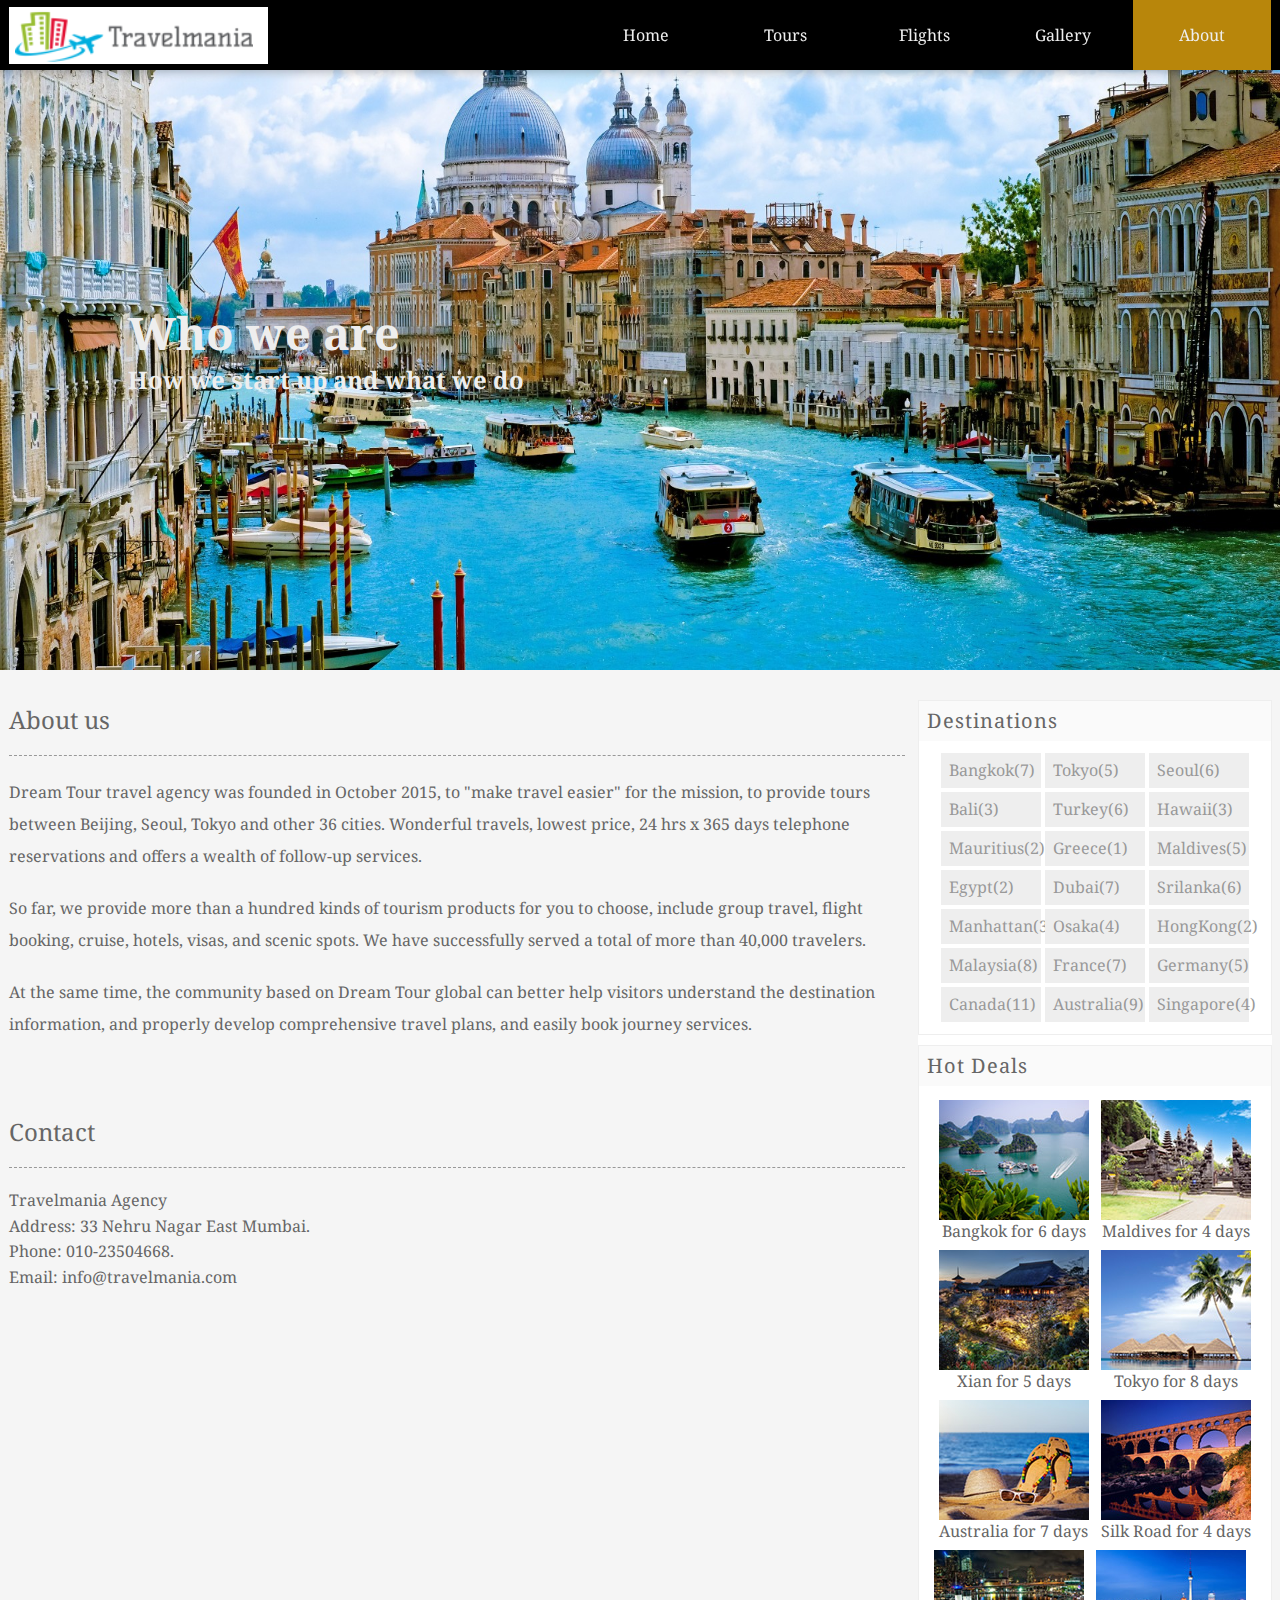
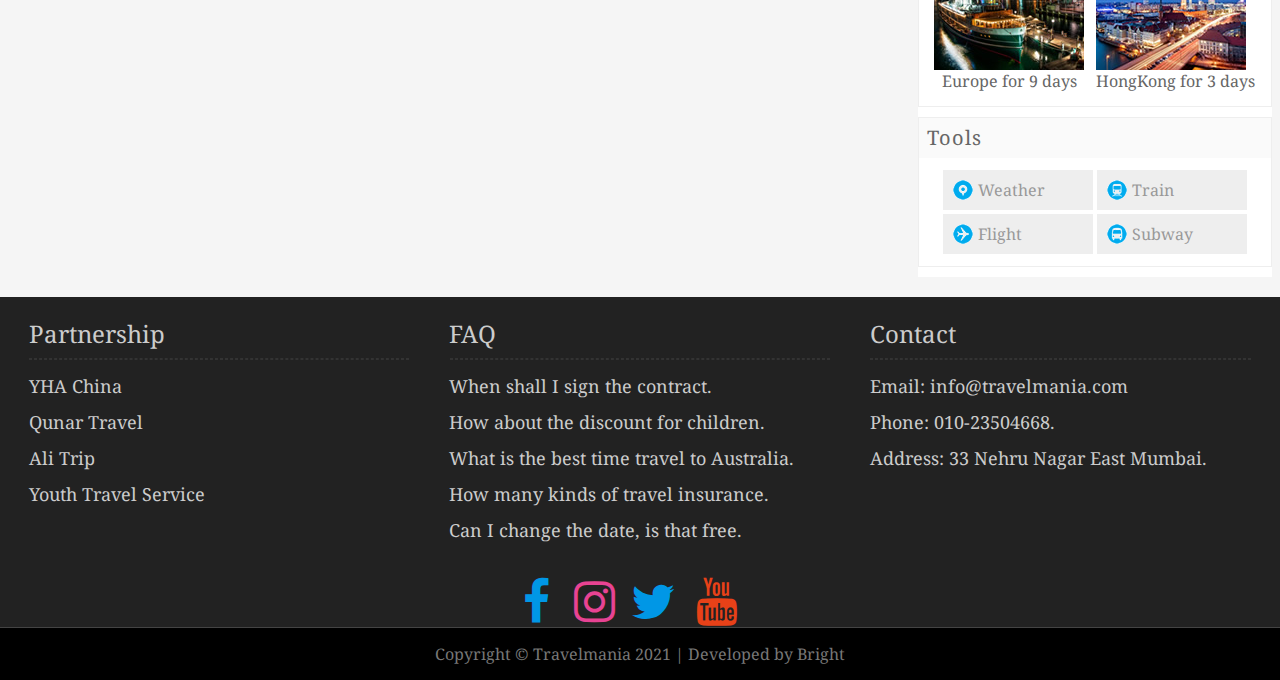
<file: about.html>
<!DOCTYPE html>
<html lang="en">
<head>
	<meta charset="UTF-8">
	<meta name="viewport" content="width=device-width, initial-scale=1.0, user-scalable=no">
	<title>Travelmania</title>
	<link rel="stylesheet" href="css/style.css">
	<link rel="stylesheet" href="https://cdnjs.cloudflare.com/ajax/libs/font-awesome/4.7.0/css/font-awesome.min.css".integrity="
	sha256-eZrrJcwDc/3uDhsdt61sL2oOBY362qM3lon1gyExkL0=".crossorigin="anonymous"./>
	<style>
		.centerdiv{
		height:50px;
		display: flex;
		justify-content: center;
		align-items: center;
	}



	</style>
</head>
<body>
<!-- header bar start -->
<header id="header">
	<div class="center">
		<h1 class="logo">dream tour travel agency</h1>
		<nav class="link">
			<h2 class="hidden">navigation</h2>
			<ul>
				<li><a href="index.html">Home</a></li>
				<li><a href="tour.html">Tours</a></li>
				<li><a href="flight.html">Flights</a></li>
				<li><a href="gallery.html">Gallery</a></li>
				<li class="active"><a href="about.html">About</a></li>
			</ul>
		</nav>
	</div>
</header>
<!-- header bar end -->	

<!-- headline start -->
<div id="headline">
		<img src="img/wt9.jpg" alt="headline" width="1920px" height="600px">
		<hgroup>
			<h2>Who we are</h2>
			<h3>How we start up and what we do</h3>
		</hgroup>
</div>
<!-- headline end -->

<!-- mainbody start -->
<div id="container">
	<aside class="sidebar">
		<div class="side dest">
			<h2>Destinations</h2>
			<div class="tag">
				<ul>
					<li><a href="###">Bangkok(7)</a></li>
					<li><a href="###">Tokyo(5)</a></li>
					<li><a href="###">Seoul(6)</a></li>
					<li><a href="###">Bali(3)</a></li>
					<li><a href="###">Turkey(6)</a></li>
					<li><a href="###">Hawaii(3)</a></li>
					<li><a href="###">Mauritius(2)</a></li>
					<li><a href="###">Greece(1)</a></li>
					<li><a href="###">Maldives(5)</a></li>
					<li><a href="###">Egypt(2)</a></li>
					<li><a href="###">Dubai(7)</a></li>
					<li><a href="###">Srilanka(6)</a></li>
					<li><a href="###">Manhattan(3)</a></li>
					<li><a href="###">Osaka(4)</a></li>
					<li><a href="###">HongKong(2)</a></li>
					<li><a href="###">Malaysia(8)</a></li>
					<li><a href="###">France(7)</a></li>
					<li><a href="###">Germany(5)</a></li>
					<li><a href="###">Canada(11)</a></li>
					<li><a href="###">Australia(9)</a></li>
					<li><a href="###">Singapore(4)</a></li>
				</ul>
			</div>
		</div>
		<div class="side hot">
			<h2>Hot Deals</h2>
			<div class="figure">
				<figure>
					<img src="img/hot1.jpg" alt="Bangkok for 6 days">
					<figcaption>Bangkok for 6 days</figcaption>
				</figure>
				<figure>
					<img src="img/hot2.jpg" alt="Maldives for 4 days">
					<figcaption>Maldives for 4 days</figcaption>
				</figure>
				<figure>
					<img src="img/hot3.jpg" alt="Xian for 5 days">
					<figcaption>Xian for 5 days</figcaption>
				</figure>
				<figure>
					<img src="img/hot4.jpg" alt="Tokyo for 8 days">
					<figcaption>Tokyo for 8 days</figcaption>
				</figure>
				<figure>
					<img src="img/hot5.jpg" alt="Australia for 7 days">
					<figcaption>Australia for 7 days</figcaption>
				</figure>
				<figure>
					<img src="img/hot6.jpg" alt="Silk Road for 4 days">
					<figcaption>Silk Road for 4 days</figcaption>
				</figure>
				<figure>
					<img src="img/hot7.jpg" alt="Europe for 9 days">
					<figcaption>Europe for 9 days</figcaption>
				</figure>
				<figure>
					<img src="img/hot8.jpg" alt="HongKong for 3 days">
					<figcaption>HongKong for 3 days</figcaption>
				</figure>
			</div>
		</div>
		<div class="side box">
			<h2>Tools</h2>
			<div class="tool">
				<ul>
					<li><a href="###" class="tool1">Weather</a></li>
					<li><a href="###" class="tool2">Train</a></li>
					<li><a href="###" class="tool3">Flight</a></li>
					<li><a href="###" class="tool4">Subway</a></li>
				</ul>
			</div>
		</div>
	</aside>
	<div class="list about">
		<section>
			<h2>About us</h2>
			<p>Dream Tour travel agency was founded in October 2015, to "make travel easier" for the mission, 
			to provide tours between Beijing, Seoul, Tokyo and other 36 cities.
			Wonderful travels, lowest price, 24 hrs x 365 days telephone reservations 
			and offers a wealth of follow-up services.
			</p>
			<p>So far, we provide more than a hundred kinds of tourism products for you to choose, 
			include group travel, flight booking, cruise, hotels, visas, and scenic spots. 
			We have successfully served a total of more than 40,000 travelers.
			</p>
			<p>At the same time, the community based on Dream Tour global can better help visitors understand 
			the destination information, and properly develop comprehensive travel plans, and easily book journey services.	
			</p>
			<p>&nbsp;</p>
		</section>
		<section>
			<h2>Contact</h2>
			<address>
				<ul>
					<li>Travelmania Agency</li>
					<li>Address: 33 Nehru Nagar East Mumbai.</li>
					<li>Phone: 010-23504668.</li>
					<li>Email: info@travelmania.com</li>
				</ul>
			</address>
		</section>
	</div>
</div>
<!-- mainbody end -->

<!-- footer start -->
<footer id="footer">
	<div class="top sm-hidden">
		<div class="column left">
			<h2>Partnership</h2>
			<hr>
			<ul>
				<li><a href="###">YHA China</a></li>
				<li><a href="###">Qunar Travel</a></li>
				<li><a href="###">Ali Trip</a></li>
				<li><a href="###">Youth Travel Service</a></li>
			</ul>
		</div>
		<div class="column mid">
			<h2>FAQ</h2>
			<hr>
			<ul>
				<li><a href="###">When shall I sign the contract.</a></li>
				<li><a href="###">How about the discount for children.</a></li>
				<li><a href="###">What is the best time travel to Australia.</a></li>
				<li><a href="###">How many kinds of travel insurance.</a></li>
				<li><a href="###">Can I change the date, is that free.</a></li>
			</ul>			
		</div>
		<div class="column right">
			<h2>Contact</h2>
			<hr>
			<ul>
				<li><a href="###">Email: info@travelmania.com</a></li>
				<li><a href="###">Phone: 010-23504668.</a></li>
				<li><a href="###">Address: 33 Nehru Nagar East Mumbai.</a></li>
			</ul>			
		</div>
	</div>
	<div class="centerdiv">
			
		<a href="#"target="_blank">
			<i class="fa fa-3x  fa-facebook"style="color: #0097e6"></i>
			&nbsp;&nbsp;&nbsp;&nbsp;&nbsp;</a>
		<a href="#"target="_blank"></a>
			<i class="fa fa-3x  fa-instagram" style="color:#e84393"></i>
			&nbsp;&nbsp;&nbsp;&nbsp;</a>
			<a href="#"target="_blank">
				<i class="fa fa-3x  fa-twitter"style="color: #0097e6"></i>
				&nbsp;&nbsp;&nbsp;&nbsp;</a>
				<a href="#"target="_blank">
					<i class="fa fa-3x  fa-youtube"style="color:#e84118"></i>
					&nbsp;&nbsp;&nbsp;&nbsp;</a>
	</div>
	<div class="clearfix"></div>
	<div class="bottom">Copyright &copy; Travelmania 2021 | Developed by Bright</div>
</footer>
<!-- footer end -->
</body>
</html>
</file>
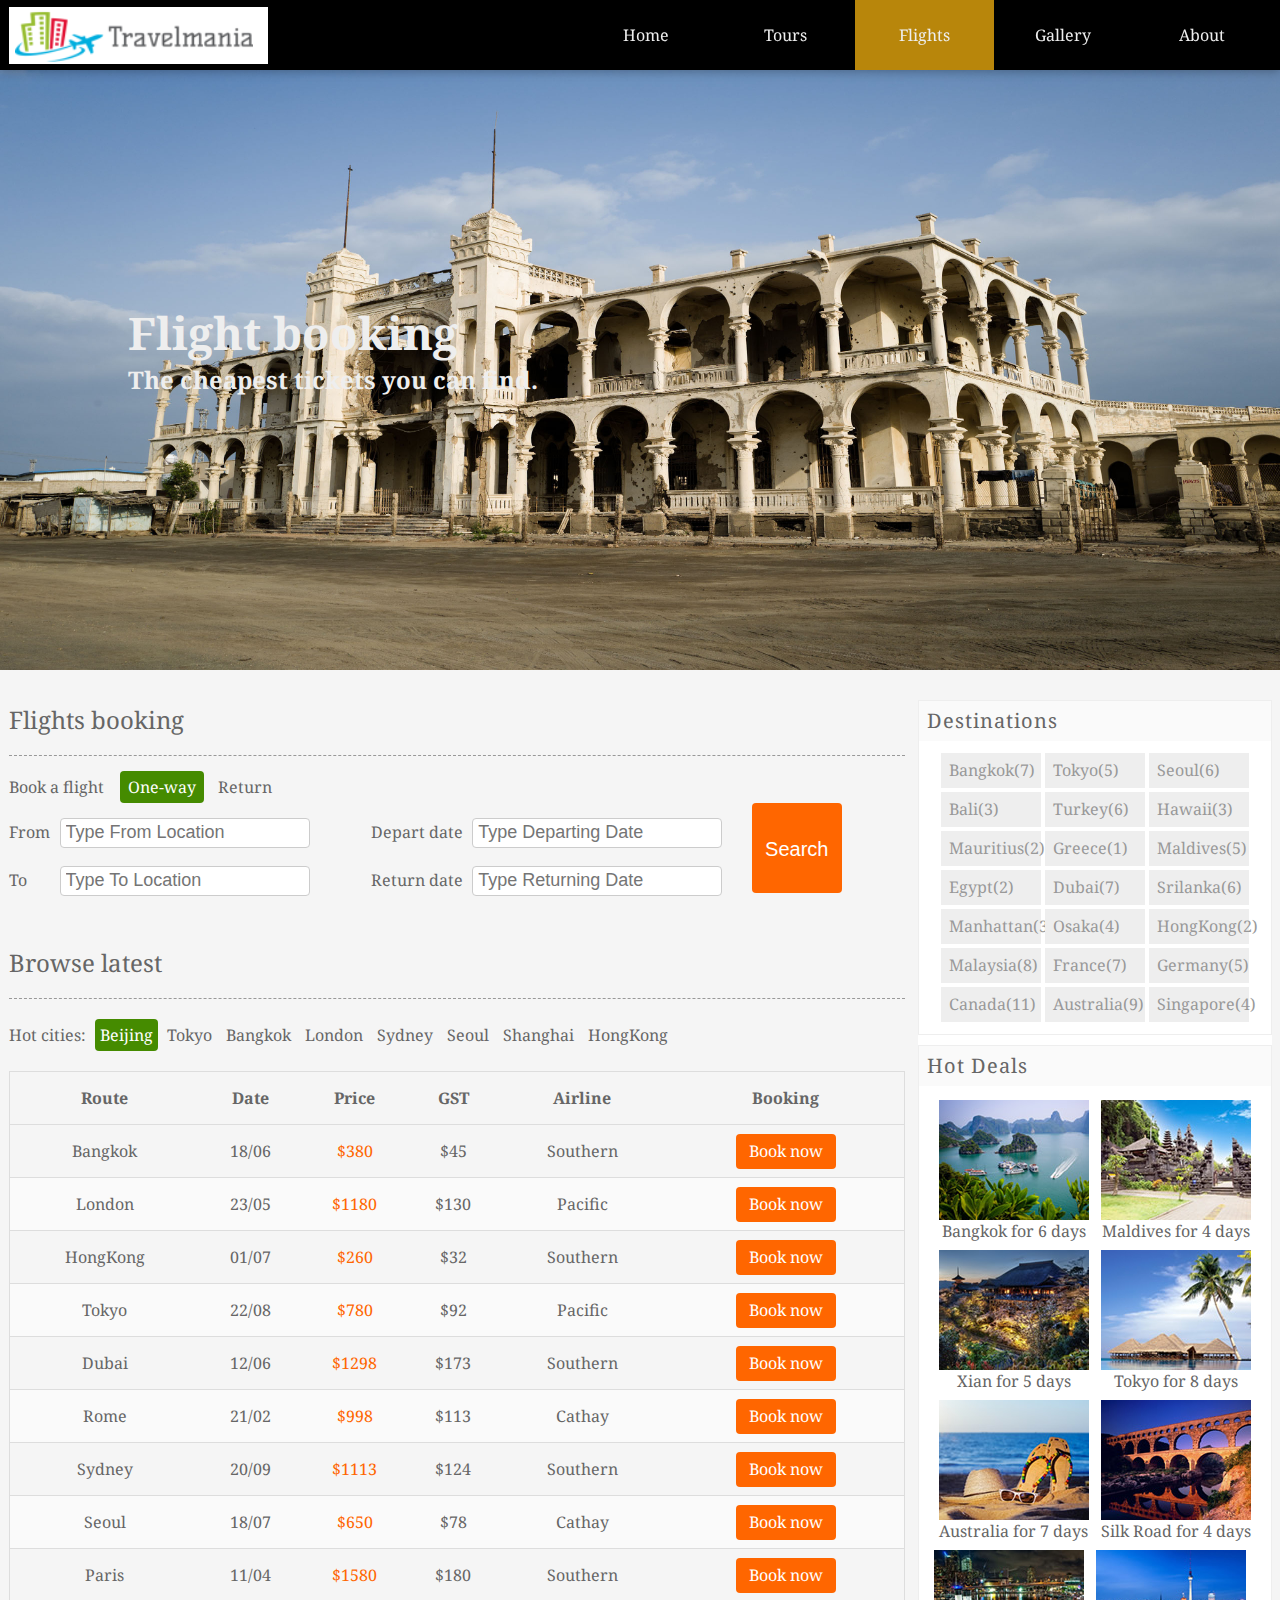
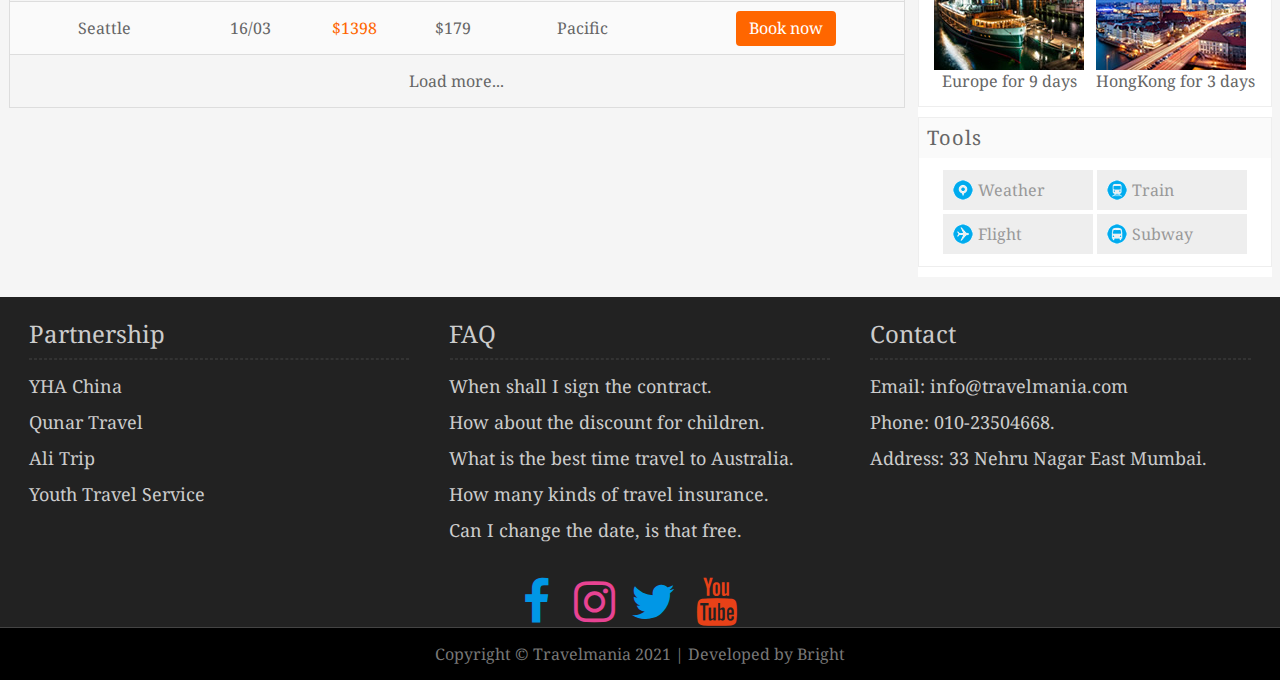
<file: flight.html>
<!DOCTYPE html>
<html lang="en">
<head>
	<meta charset="UTF-8">
	<meta name="viewport" content="width=device-width, initial-scale=1.0, user-scalable=no">
	<title>Travelmania</title>
	<link rel="stylesheet" href="css/style.css">
	<link rel="stylesheet" href="https://cdnjs.cloudflare.com/ajax/libs/font-awesome/4.7.0/css/font-awesome.min.css".integrity="
	sha256-eZrrJcwDc/3uDhsdt61sL2oOBY362qM3lon1gyExkL0=".crossorigin="anonymous"./>
	<style>
		.centerdiv{
		height:50px;
		display: flex;
		justify-content: center;
		align-items: center;
	}



	</style>
</head>
<body>
<!-- header bar start -->
<header id="header">
	<div class="center">
		<h1 class="logo">dream tour travel agency</h1>
		<nav class="link">
			<h2 class="hidden">navigation</h2>
			<ul>
				<li><a href="index.html">Home</a></li>
				<li><a href="tour.html">Tours</a></li>
				<li class="active"><a href="flight.html">Flights</a></li>
				<li><a href="gallery.html">Gallery</a></li>
				<li><a href="about.html">About</a></li>
			</ul>
		</nav>
	</div>
</header>
<!-- header bar end -->	

<!-- headline start -->
<div id="headline">
		<img src="img/wt5.jpg" alt="headline" width="1920px" height="600px">
		<hgroup>
			<h2>Flight booking</h2>
			<h3>The cheapest tickets you can find.</h3>
		</hgroup>
</div>
<!-- headline end -->

<!-- mainbody start -->
<div id="container">
	<aside class="sidebar">
		<div class="side dest">
			<h2>Destinations</h2>
			<div class="tag">
				<ul>
					<li><a href="###">Bangkok(7)</a></li>
					<li><a href="###">Tokyo(5)</a></li>
					<li><a href="###">Seoul(6)</a></li>
					<li><a href="###">Bali(3)</a></li>
					<li><a href="###">Turkey(6)</a></li>
					<li><a href="###">Hawaii(3)</a></li>
					<li><a href="###">Mauritius(2)</a></li>
					<li><a href="###">Greece(1)</a></li>
					<li><a href="###">Maldives(5)</a></li>
					<li><a href="###">Egypt(2)</a></li>
					<li><a href="###">Dubai(7)</a></li>
					<li><a href="###">Srilanka(6)</a></li>
					<li><a href="###">Manhattan(3)</a></li>
					<li><a href="###">Osaka(4)</a></li>
					<li><a href="###">HongKong(2)</a></li>
					<li><a href="###">Malaysia(8)</a></li>
					<li><a href="###">France(7)</a></li>
					<li><a href="###">Germany(5)</a></li>
					<li><a href="###">Canada(11)</a></li>
					<li><a href="###">Australia(9)</a></li>
					<li><a href="###">Singapore(4)</a></li>
				</ul>
			</div>
		</div>
		<div class="side hot">
			<h2>Hot Deals</h2>
			<div class="figure">
				<figure>
					<img src="img/hot1.jpg" alt="Bangkok for 6 days">
					<figcaption>Bangkok for 6 days</figcaption>
				</figure>
				<figure>
					<img src="img/hot2.jpg" alt="Maldives for 4 days">
					<figcaption>Maldives for 4 days</figcaption>
				</figure>
				<figure>
					<img src="img/hot3.jpg" alt="Xian for 5 days">
					<figcaption>Xian for 5 days</figcaption>
				</figure>
				<figure>
					<img src="img/hot4.jpg" alt="Tokyo for 8 days">
					<figcaption>Tokyo for 8 days</figcaption>
				</figure>
				<figure>
					<img src="img/hot5.jpg" alt="Australia for 7 days">
					<figcaption>Australia for 7 days</figcaption>
				</figure>
				<figure>
					<img src="img/hot6.jpg" alt="Silk Road for 4 days">
					<figcaption>Silk Road for 4 days</figcaption>
				</figure>
				<figure>
					<img src="img/hot7.jpg" alt="Europe for 9 days">
					<figcaption>Europe for 9 days</figcaption>
				</figure>
				<figure>
					<img src="img/hot8.jpg" alt="HongKong for 3 days">
					<figcaption>HongKong for 3 days</figcaption>
				</figure>
			</div>
		</div>
		<div class="side box">
			<h2>Tools</h2>
			<div class="tool">
				<ul>
					<li><a href="###" class="tool1">Weather</a></li>
					<li><a href="###" class="tool2">Train</a></li>
					<li><a href="###" class="tool3">Flight</a></li>
					<li><a href="###" class="tool4">Subway</a></li>
				</ul>
			</div>
		</div>
	</aside>
	<div class="list flight">
		<form action="###">
			<h2>Flights booking</h2>
			<div class="ftype">
				Book a flight<mark>One-way</mark> Return
			</div>
			<div class="location">
				<p>
					<label for="from">From</label>
					<input type="text" name="from" id="from" placeholder="Type From Location">
				</p>
				<p>
					<label for="to">To</label>
					<input type="text" name="to" id="to" placeholder="Type To Location">
				</p>
			</div>
			<div class="date">
				<p>
					<label for="depart">Depart date</label>
					<input type="text" name="depart" id="depart" placeholder="Type Departing Date">
				</p>
				<p>
					<label for="return">Return date</label>
					<input type="text" name="return" id="return" placeholder="Type Returning Date">
				</p>
			</div>
			<div class="schbtn">
				<p>
					<button type="submit" class="schfly">Search</button>
				</p>
			</div>
		</form>
		<div class="latest">
			<h2>Browse latest</h2>
			<ul>
				<li>Hot cities:</li>
				<li>Beijing</li>
				<li>Tokyo</li>
				<li>Bangkok</li>
				<li>London</li>
				<li>Sydney</li>
				<li>Seoul</li>
				<li>Shanghai</li>
				<li>HongKong</li>
			</ul>
			<table>
				<thead>
					<tr>
						<th>Route</th>
						<th>Date</th>
						<th>Price</th>
						<th class="min">GST</th>
						<th>Airline</th>
						<th>Booking</th>
					</tr>
				</thead>
				<tbody>
					<tr>
						<td>Bangkok</td>
						<td>18/06</td>
						<td class="price">$380</td>
						<td class="min">$45</td>
						<td>Southern</td>
						<td><a href="###">Book <span class="sm-hidden">now</span></a></td>
					</tr>
					<tr>
						<td>London</td>
						<td>23/05</td>
						<td class="price">$1180</td>
						<td class="min">$130</td>
						<td>Pacific</td>
						<td><a href="###">Book <span class="sm-hidden">now</span></a></td>
					</tr>
					<tr>
						<td>HongKong</td>
						<td>01/07</td>
						<td class="price">$260</td>
						<td class="min">$32</td>
						<td>Southern</td>
						<td><a href="###">Book <span class="sm-hidden">now</span></a></td>
					</tr>
					<tr>
						<td>Tokyo</td>
						<td>22/08</td>
						<td class="price">$780</td>
						<td class="min">$92</td>
						<td>Pacific</td>
						<td><a href="###">Book <span class="sm-hidden">now</span></a></td>
					</tr>
					<tr>
						<td>Dubai</td>
						<td>12/06</td>
						<td class="price">$1298</td>
						<td class="min">$173</td>
						<td>Southern</td>
						<td><a href="###">Book <span class="sm-hidden">now</span></a></td>
					</tr>
					<tr>
						<td>Rome</td>
						<td>21/02</td>
						<td class="price">$998</td>
						<td class="min">$113</td>
						<td>Cathay</td>
						<td><a href="###">Book <span class="sm-hidden">now</span></a></td>
					</tr>
					<tr>
						<td>Sydney</td>
						<td>20/09</td>
						<td class="price">$1113</td>
						<td class="min">$124</td>
						<td>Southern</td>
						<td><a href="###">Book <span class="sm-hidden">now</span></a></td>
					</tr>
					<tr>
						<td>Seoul</td>
						<td>18/07</td>
						<td class="price">$650</td>
						<td class="min">$78</td>
						<td>Cathay</td>
						<td><a href="###">Book <span class="sm-hidden">now</span></a></td>
					</tr>
					<tr>
						<td>Paris</td>
						<td>11/04</td>
						<td class="price">$1580</td>
						<td class="min">$180</td>
						<td>Southern</td>
						<td><a href="###">Book <span class="sm-hidden">now</span></a></td>
					</tr>
					<tr>
						<td>Seattle</td>
						<td>16/03</td>
						<td class="price">$1398</td>
						<td class="min">$179</td>
						<td>Pacific</td>
						<td><a href="###">Book <span class="sm-hidden">now</span></a></td>
					</tr>
				</tbody>
				<tfoot>
					<tr>
						<td colspan="6">Load more...</td>
					</tr>
				</tfoot>
			</table>
		</div>
	</div>
</div>
<!-- mainbody end -->

<!-- footer start -->
<footer id="footer">
	<div class="top sm-hidden">
		<div class="column left">
			<h2>Partnership</h2>
			<hr>
			<ul>
				<li><a href="###">YHA China</a></li>
				<li><a href="###">Qunar Travel</a></li>
				<li><a href="###">Ali Trip</a></li>
				<li><a href="###">Youth Travel Service</a></li>
			</ul>
		</div>
		<div class="column mid">
			<h2>FAQ</h2>
			<hr>
			<ul>
				<li><a href="###">When shall I sign the contract.</a></li>
				<li><a href="###">How about the discount for children.</a></li>
				<li><a href="###">What is the best time travel to Australia.</a></li>
				<li><a href="###">How many kinds of travel insurance.</a></li>
				<li><a href="###">Can I change the date, is that free.</a></li>
			</ul>			
		</div>
		<div class="column right">
			<h2>Contact</h2>
			<hr>
			<ul>
				<li><a href="###">Email: info@travelmania.com</a></li>
				<li><a href="###">Phone: 010-23504668.</a></li>
				<li><a href="###">Address: 33 Nehru Nagar East Mumbai.</a></li>
			</ul>			
		</div>
	</div>
	<div class="centerdiv">
			
		<a href="#"target="_blank">
			<i class="fa fa-3x  fa-facebook"style="color: #0097e6"></i>
			&nbsp;&nbsp;&nbsp;&nbsp;&nbsp;</a>
		<a href="#"target="_blank"></a>
			<i class="fa fa-3x  fa-instagram" style="color:#e84393"></i>
			&nbsp;&nbsp;&nbsp;&nbsp;</a>
			<a href="#"target="_blank">
				<i class="fa fa-3x  fa-twitter"style="color: #0097e6"></i>
				&nbsp;&nbsp;&nbsp;&nbsp;</a>
				<a href="#"target="_blank">
					<i class="fa fa-3x  fa-youtube"style="color:#e84118"></i>
					&nbsp;&nbsp;&nbsp;&nbsp;</a>
	</div>
	<div class="clearfix"></div>
	<div class="bottom">Copyright &copy; Travelmania 2021 | Developed by Bright</div>
</footer>
<!-- footer end -->
</body>
</html>
</file>
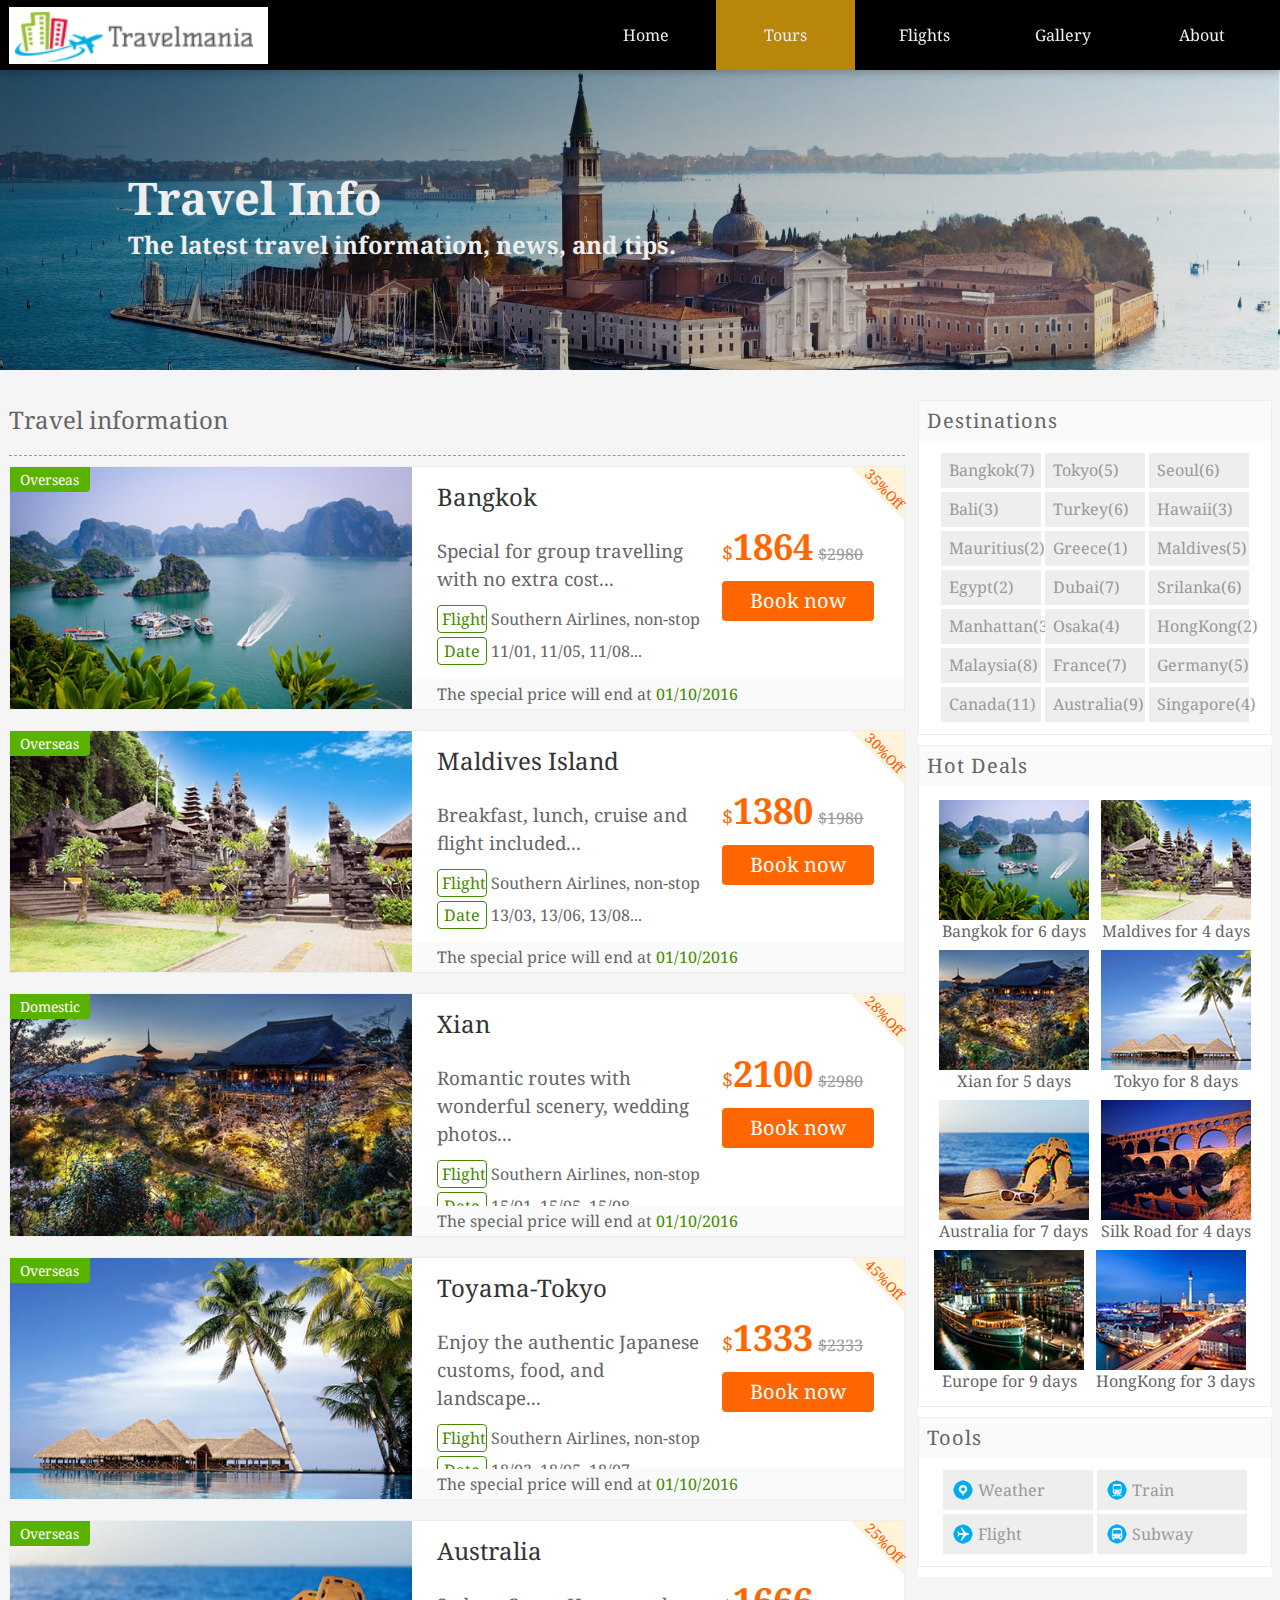
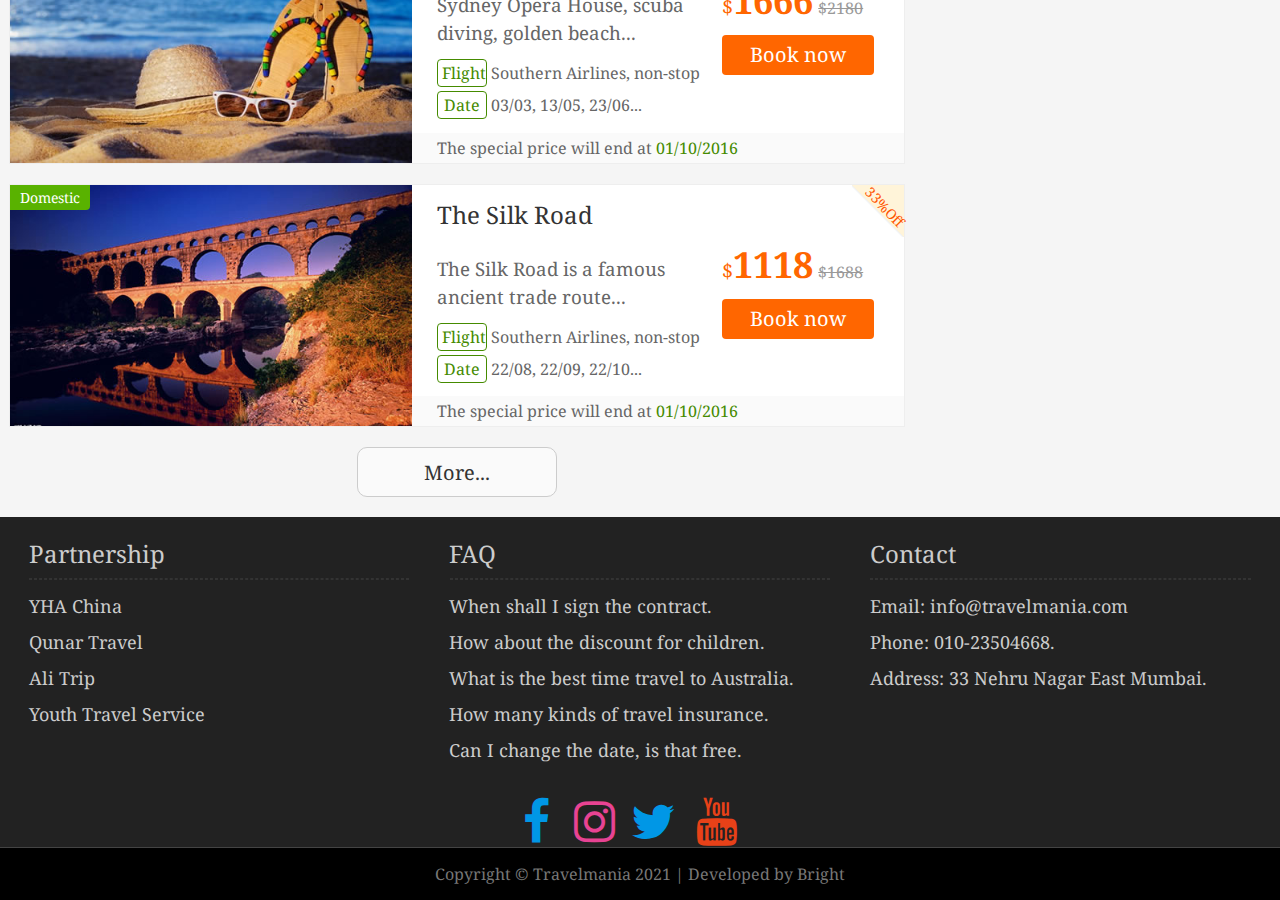
<file: tour.html>
<!DOCTYPE html>
<html lang="en">
<head>
	<meta charset="UTF-8">
	<meta name="viewport" content="width=device-width, initial-scale=1.0, user-scalable=no">
	<title>Travelmania</title>
	<link rel="stylesheet" href="css/style.css">
	<link rel="stylesheet" href="https://cdnjs.cloudflare.com/ajax/libs/font-awesome/4.7.0/css/font-awesome.min.css".integrity="
	sha256-eZrrJcwDc/3uDhsdt61sL2oOBY362qM3lon1gyExkL0=".crossorigin="anonymous"./>
	<style>
		.centerdiv{
		height:50px;
		display: flex;
		justify-content: center;
		align-items: center;
	}



	</style>
</head>
<body>
<!-- header bar start -->
<header id="header">
	<div class="center">
		<h1 class="logo">dream tour travel agency</h1>
		<nav class="link">
			<h2 class="hidden">navigation</h2>
			<ul>
				<li><a href="index.html">Home</a></li>
				<li class="active"><a href="tour.html">Tours</a></li>
				<li><a href="flight.html">Flights</a></li>
				<li><a href="gallery.html">Gallery</a></li>
				<li><a href="about.html">About</a></li>
			</ul>
		</nav>
	</div>
</header>
<!-- header bar end -->	

<!-- headline start -->
<div id="headline">
		<img src="img/headline.jpg" alt="headline">
		<hgroup>
			<h2>Travel Info</h2>
			<h3>The latest travel information, news, and tips.</h3>
		</hgroup>
</div>
<!-- headline end -->

<!-- mainbody start -->
<div id="container">
	<aside class="sidebar">
		<div class="side dest">
			<h2>Destinations</h2>
			<div class="tag">
				<ul>
					<li><a href="###">Bangkok(7)</a></li>
					<li><a href="###">Tokyo(5)</a></li>
					<li><a href="###">Seoul(6)</a></li>
					<li><a href="###">Bali(3)</a></li>
					<li><a href="###">Turkey(6)</a></li>
					<li><a href="###">Hawaii(3)</a></li>
					<li><a href="###">Mauritius(2)</a></li>
					<li><a href="###">Greece(1)</a></li>
					<li><a href="###">Maldives(5)</a></li>
					<li><a href="###">Egypt(2)</a></li>
					<li><a href="###">Dubai(7)</a></li>
					<li><a href="###">Srilanka(6)</a></li>
					<li><a href="###">Manhattan(3)</a></li>
					<li><a href="###">Osaka(4)</a></li>
					<li><a href="###">HongKong(2)</a></li>
					<li><a href="###">Malaysia(8)</a></li>
					<li><a href="###">France(7)</a></li>
					<li><a href="###">Germany(5)</a></li>
					<li><a href="###">Canada(11)</a></li>
					<li><a href="###">Australia(9)</a></li>
					<li><a href="###">Singapore(4)</a></li>
				</ul>
			</div>
		</div>
		<div class="side hot">
			<h2>Hot Deals</h2>
			<div class="figure">
				<figure>
					<img src="img/hot1.jpg" alt="Bangkok for 6 days">
					<figcaption>Bangkok for 6 days</figcaption>
				</figure>
				<figure>
					<img src="img/hot2.jpg" alt="Maldives for 4 days">
					<figcaption>Maldives for 4 days</figcaption>
				</figure>
				<figure>
					<img src="img/hot3.jpg" alt="Xian for 5 days">
					<figcaption>Xian for 5 days</figcaption>
				</figure>
				<figure>
					<img src="img/hot4.jpg" alt="Tokyo for 8 days">
					<figcaption>Tokyo for 8 days</figcaption>
				</figure>
				<figure>
					<img src="img/hot5.jpg" alt="Australia for 7 days">
					<figcaption>Australia for 7 days</figcaption>
				</figure>
				<figure>
					<img src="img/hot6.jpg" alt="Silk Road for 4 days">
					<figcaption>Silk Road for 4 days</figcaption>
				</figure>
				<figure>
					<img src="img/hot7.jpg" alt="Europe for 9 days">
					<figcaption>Europe for 9 days</figcaption>
				</figure>
				<figure>
					<img src="img/hot8.jpg" alt="HongKong for 3 days">
					<figcaption>HongKong for 3 days</figcaption>
				</figure>
			</div>
		</div>
		<div class="side box">
			<h2>Tools</h2>
			<div class="tool">
				<ul>
					<li><a href="###" class="tool1">Weather</a></li>
					<li><a href="###" class="tool2">Train</a></li>
					<li><a href="###" class="tool3">Flight</a></li>
					<li><a href="###" class="tool4">Subway</a></li>
				</ul>
			</div>
		</div>
	</aside>
	<div class="list information">
		<h2>Travel information</h2>
		<figure class="tour">
			<img src="img/tour1.jpg" alt="Bangkok for 6 days">
			<figcaption>
				<article>
					<header>
						<hgroup>
							<h2>Bangkok</h2>
							<h3 class="sm-hidden">Special for group travelling with no extra cost...</h3>
						</hgroup>
					</header>
					<ol class="sm-hidden">
						<li><mark>Flight</mark> Southern Airlines, non-stop</li>
						<li><mark>Date</mark> 11/01, 11/05, 11/08...</li>
					</ol>
					<div class="buy">
						<div class="price">$<strong>1864</strong> <s>$2980</s></div>
						<div class="book sm-hidden"><a href="###">Book now</a></div>
					</div>
					<div class="type">Overseas</div>
					<div class="disc"><span>35%Off</span></div>
					<footer class="sm-hidden">
						The special price will end at <time>01/10/2016</time>
					</footer>
				</article>
			</figcaption>
		</figure>
		<figure class="tour">
			<img src="img/tour2.jpg" alt="Maldives Island for 4 days">
			<figcaption>
				<article>
					<header>
						<hgroup>
							<h2>Maldives Island</h2>
							<h3 class="sm-hidden">Breakfast, lunch, cruise and flight included...</h3>
						</hgroup>
					</header>
					<ol class="sm-hidden">
						<li><mark>Flight</mark> Southern Airlines, non-stop</li>
						<li><mark>Date</mark> 13/03, 13/06, 13/08...</li>
					</ol>
					<div class="buy">
						<div class="price">$<strong>1380</strong> <s>$1980</s></div>
						<div class="book sm-hidden"><a href="###">Book now</a></div>
					</div>
					<div class="type">Overseas</div>
					<div class="disc"><span>30%Off</span></div>
					<footer class="sm-hidden">
						The special price will end at <time>01/10/2016</time>
					</footer>
				</article>
			</figcaption>
		</figure>
		<figure class="tour">
			<img src="img/tour3.jpg" alt="Xian 5 days for a couple">
			<figcaption>
				<article>
					<header>
						<hgroup>
							<h2>Xian</h2>
							<h3 class="sm-hidden">Romantic routes with wonderful scenery, wedding photos...</h3>
						</hgroup>
					</header>
					<ol class="sm-hidden">
						<li><mark>Flight</mark> Southern Airlines, non-stop</li>
						<li><mark>Date</mark> 15/01, 15/05, 15/08...</li>
					</ol>
					<div class="buy">
						<div class="price">$<strong>2100</strong> <s>$2980</s></div>
						<div class="book sm-hidden"><a href="###">Book now</a></div>
					</div>
					<div class="type">Domestic</div>
					<div class="disc"><span>28%Off</span></div>
					<footer class="sm-hidden">
						The special price will end at <time>01/10/2016</time>
					</footer>
				</article>
			</figcaption>
		</figure>
		<figure class="tour">
			<img src="img/tour4.jpg" alt="Toyama-Osaka-Tokyo">
			<figcaption>
				<article>
					<header>
						<hgroup>
							<h2>Toyama-Tokyo</h2>
							<h3 class="sm-hidden">Enjoy the authentic Japanese customs, food, and landscape...</h3>
						</hgroup>
					</header>
					<ol class="sm-hidden">
						<li><mark>Flight</mark> Southern Airlines, non-stop</li>
						<li><mark>Date</mark> 18/02, 18/05, 18/07...</li>
					</ol>
					<div class="buy">
						<div class="price">$<strong>1333</strong> <s>$2333</s></div>
						<div class="book sm-hidden"><a href="###">Book now</a></div>
					</div>
					<div class="type">Overseas</div>
					<div class="disc"><span>45%Off</span></div>
					<footer class="sm-hidden">
						The special price will end at <time>01/10/2016</time>
					</footer>
				</article>
			</figcaption>
		</figure>
		<figure class="tour">
			<img src="img/tour5.jpg" alt="Australia for 7 days">
			<figcaption>
				<article>
					<header>
						<hgroup>
							<h2>Australia</h2>
							<h3 class="sm-hidden">Sydney Opera House, scuba diving, golden beach...</h3>
						</hgroup>
					</header>
					<ol class="sm-hidden">
						<li><mark>Flight</mark> Southern Airlines, non-stop</li>
						<li><mark>Date</mark> 03/03, 13/05, 23/06...</li>
					</ol>
					<div class="buy">
						<div class="price">$<strong>1666</strong> <s>$2180</s></div>
						<div class="book sm-hidden"><a href="###">Book now</a></div>
					</div>
					<div class="type">Overseas</div>
					<div class="disc"><span>25%Off</span></div>
					<footer class="sm-hidden">
						The special price will end at <time>01/10/2016</time>
					</footer>
				</article>
			</figcaption>
		</figure>
		<figure class="tour">
			<img src="img/tour6.jpg" alt="The Silk Road for 4 days">
			<figcaption>
				<article>
					<header>
						<hgroup>
							<h2>The Silk Road</h2>
							<h3 class="sm-hidden">The Silk Road is a famous ancient trade route...</h3>
						</hgroup>
					</header>
					<ol class="sm-hidden">
						<li><mark>Flight</mark> Southern Airlines, non-stop</li>
						<li><mark>Date</mark> 22/08, 22/09, 22/10...</li>
					</ol>
					<div class="buy">
						<div class="price">$<strong>1118</strong> <s>$1688</s></div>
						<div class="book sm-hidden"><a href="###">Book now</a></div>
					</div>
					<div class="type">Domestic</div>
					<div class="disc"><span>33%Off</span></div>
					<footer class="sm-hidden">
						The special price will end at <time>01/10/2016</time>
					</footer>
				</article>
			</figcaption>
		</figure>
		<div class="more">More...</div>
	</div>
</div>
<!-- mainbody end -->

<!-- footer start -->
<footer id="footer">
	<div class="top sm-hidden">
		<div class="column left">
			<h2>Partnership</h2>
			<hr>
			<ul>
				<li><a href="###">YHA China</a></li>
				<li><a href="###">Qunar Travel</a></li>
				<li><a href="###">Ali Trip</a></li>
				<li><a href="###">Youth Travel Service</a></li>
			</ul>
		</div>
		<div class="column mid">
			<h2>FAQ</h2>
			<hr>
			<ul>
				<li><a href="###">When shall I sign the contract.</a></li>
				<li><a href="###">How about the discount for children.</a></li>
				<li><a href="###">What is the best time travel to Australia.</a></li>
				<li><a href="###">How many kinds of travel insurance.</a></li>
				<li><a href="###">Can I change the date, is that free.</a></li>
			</ul>			
		</div>
		<div class="column right">
			<h2>Contact</h2>
			<hr>
			<ul>
				<li><a href="###">Email: info@travelmania.com</a></li>
				<li><a href="###">Phone: 010-23504668.</a></li>
				<li><a href="###">Address: 33 Nehru Nagar East Mumbai.</a></li>
			</ul>			
		</div>
	</div>
	<div class="centerdiv">
			
		<a href="#"target="_blank">
			<i class="fa fa-3x  fa-facebook"style="color: #0097e6"></i>
			&nbsp;&nbsp;&nbsp;&nbsp;&nbsp;</a>
		<a href="#"target="_blank"></a>
			<i class="fa fa-3x  fa-instagram" style="color:#e84393"></i>
			&nbsp;&nbsp;&nbsp;&nbsp;</a>
			<a href="#"target="_blank">
				<i class="fa fa-3x  fa-twitter"style="color: #0097e6"></i>
				&nbsp;&nbsp;&nbsp;&nbsp;</a>
				<a href="#"target="_blank">
					<i class="fa fa-3x  fa-youtube"style="color:#e84118"></i>
					&nbsp;&nbsp;&nbsp;&nbsp;</a>
	</div>
	<div class="clearfix"></div>
	<div class="bottom">Copyright &copy; Travelmania 2021 | Developed by Bright</div>
</footer>
<!-- footer end -->
</body>
</html>
</file>
<file: css/style.css>
@import url('https://fonts.googleapis.com/css2?family=Noto+Serif:ital@1&display=swap');
@charset "utf-8";

body, h1, h2, h3, h4, p, ul, ol, form, fieldset, figure {
	margin: 0;
	padding: 0;
}
div, figure, img, input, button {
	box-sizing: border-box;
}
body {
	background-color: #f5f5f5;
	
	font-family: 'Noto Serif', serif;
}
img {
	display: block;
	max-width: 100%;
}
ul, ol {
	list-style: outside none none;
}
a {
	text-decoration: none;
}
.hidden {
	display: none;
}
.clearfix:after {
	content: '.';
	height: 0;
	visibility: hidden;
	display: block;
	clear: both;
}


#header {
	width: 100%;
	height: 70px;
	background-color:black;
	color: cornsilk;
	box-shadow: 0 1px 10px rgba(0, 0, 0, 0.3);
	z-index: 99;
	position: fixed;
	top: 0;
}
#header .center {
	max-width: 1263px;
	height: 70px;
	margin: 0 auto;
}
#header .logo {
	width: 30%;
	height: 70px;
	background: url(../img/tm.PNG) no-repeat left center;
	text-indent: -9999px;
	float: left;
}
#header .link {
	width: 55%;
	height: 70px;
	line-height: 70px;
	text-align: center;
	float: right;
}
#header .link li {
	width: 20%;
	float: left;
}
#header .link a {
	color: #eee;
	display: block;
}
#header .link a:hover,
#header .active a {
	background-color:darkgoldenrod;
}
#adver {
	max-width: 1920px;
	margin: 0 auto;
	padding: 70px 0 0 0;
	position: relative;
}
#adver .center {
	width: 40%;
	height: 60px;
	background-color: #000;
	border-radius: 10px;
	opacity: 0.5;
	position: absolute;
	top: 50%;
	left: 50%;
	margin: -10px 0 0 -20%;
}
/* #adver .copy {
	opacity: ;
	background-color: transparent;
	padding: 3px;
} */
/* #adver .search {
	width: 70%;
	height: 52px;
	background-color: #eee;
	color: #666;
	border: 1px solid #666;
	border-radius: 10px;
	font-size: 24px;
	padding: 0 10px;
	outline: none;
	display: block;
	float: left;
} */
/* #adver .button {
	width: 30%;
	height: 54px;
	font-size: 22px;
	font-weight: bold;
	border: 1px solid #333;
	border-left-width: 3px;
	border-radius: 10px;
	background-color: #eee;
	color: #666;
	cursor: pointer;
	outline: none;
	display: block;
	float: right;
} */
#tour {
	max-width: 1263px;
	height: 1150px;
	margin: 30px auto;
	text-align: center;
}
#tour .center h2 {
	font-size: 45px;
	color: black;
	margin: 10px 0;
}
#tour .center p {
	
	color: black;
	font-size: 20px;
	margin: 10px;
}
#tour .tour_title {
	height: 40px;
	overflow: hidden;
}
#tour figure {
	display: block;
	border: 1px solid #ddd;
	padding: 4px;
	border-radius: 4px;
	width: 32.4%;
	margin: 15px 0.4%;
	text-align: left;
	float: left;
	position: relative;
}
#tour figure img {
	vertical-align: middle;
}
#tour figure figcaption {
	color: #777;
	font-size: 14px;
	letter-spacing: 1px;
	line-height: 1.5;
	padding: 7px 0 5px 0;
}
#tour figcaption .title {
	font-weight: normal;
	color: #333;
}
#tour .sat {
	float: right;
	font-style: normal;
	font-size: 13px;
	color: #999;
	position: relative;
	top: 5px;
	right: 5px;
}
#tour .price {
	color: #f60;
	font-size: 14px;
}
#tour .price strong {
	font-size: 20px;
	letter-spacing: 1px;
}
#tour .type {
	width: 80px;
	height: 25px;
	text-align: center;
	line-height: 25px;
	font-size: 14px;
	background-color: #59b200;
	color: #fff;
	border-bottom-right-radius: 4px;
	position: absolute;
	top: 4px;
	left: 4px;
}
#headline {
	max-width: 1920px;
	padding: 70px 0 0 0;
	margin: 0 auto;
	position: relative;
}
#headline hgroup {
	color: #eee;
	position: absolute;
	top: 45%;
	left: 10%;
}
#headline hgroup h2 {
	font-size: 45px;
}
#headline hgroup h3 {
	font-size: 24px;
}
#container {
	max-width: 1263px;
	margin: 30px auto;
}
	
#container .sidebar {
	width: 28%;
	float: right;
	background-color: #fff;
}
#container .sidebar .side {
	border: 1px solid #eee;
	margin-bottom: 10px;
	text-align: center;

}
#container .sidebar h2 {
	font-size: 20px;
	font-weight: normal;
	letter-spacing: 1px;
	text-indent: 8px;
	height: 40px;
	line-height: 40px;
	background-color: #fafafa;
	color: #666;
	text-align: left;
}
#container .sidebar .tag {
	margin: 10px 0;
}
#container .tag li {
	display: inline-block;
	width: 100px;
	height: 35px;
	line-height: 35px;
	background-color: #eee;
	color: #999;
	margin: 2px 0;
	text-align: left;
	text-indent: 8px;
}
#container .tag a {
	display: block;
	color: #999;
}
#container .tag a:hover {
	background-color: #458b00;
	color: #fff;
}
#container .figure {
	padding: 10px 0;
}
#container .figure figure {
	display: inline-block;
	color: #666;
	padding: 4px;
}
#container .sidebar .tool {
	margin: 10px 0;
}
#container .tool li {
	display: inline-block;
	width: 150px;
	height: 40px;
	line-height: 40px;
	text-indent: 35px;
	background-color: #eee;
	color: #999;
	margin: 2px 0;
	text-align: left;
}
#container .tool a {
	display: block;
	color: #999;
}
#container .tool a.tool1 {
	background: url(../img/tool1.png) no-repeat 10px center;
}
#container .tool a.tool2 {
	background: url(../img/tool2.png) no-repeat 10px center;
}
#container .tool a.tool3 {
	background: url(../img/tool3.png) no-repeat 10px center;
}
#container .tool a.tool4 {
	background: url(../img/tool4.png) no-repeat 10px center;
}
.list {
	width: 71%;
	float: left;
	color: #666;
}
.list .more {
	width: 200px;
	height: 50px;
	line-height: 50px;
	border: 1px solid #ccc;
	border-radius: 10px;
	text-align: center;
	margin: 0 auto;
	background-color: #fafafa;
	color: #333;
	font-size: 20px;
	cursor: pointer;
}
.list h2 {
	font-weight: normal;
	height: 40px;
	line-height: 40px;
	border-bottom: 1px dashed #999;
	padding-bottom: 15px;
}
.about p {
	line-height: 2;
	margin: 20px 0;
}
.about address {
	line-height: 1.6;
	margin: 20px 0;
	font-style: normal;
}
.scenery figure {
	display: block;
	width: 32.6%;
	border: 1px solid #ddd;
	padding: 4px;
	border-radius: 4px;
	text-align: center;
	margin: 15px 5px 15px 0;
	float: left;
}
.scenery figcaption {
	text-align: center;
	padding: 5px 0;
	font-size: 20px;
	color: #666;
}
.flight .ftype {
	margin: 20px 0 10px 0;
}
.flight .ftype mark {
	background-color: #458b00;
	padding: 5px 8px;
	color: #fff;
	border-radius: 4px;
	margin: 0 10px 0 16px;
}
.flight .location {
	display: inline-block;
	width: 40%;
}
.flight .date {
	display: inline-block;
	width: 42%;
}
.flight .schbtn {
	display: inline-block;
	width: 10%;
}
.flight .location label {
	display: inline-block;
	width: 42px;
}
.flight p {
	line-height: 3;
}
.flight input {
	width: 250px;
	height: 30px;
	border: 1px solid #ccc;
	border-radius: 4px;
	font-size: 18px;
	color: #666;
	background-color: #fff;
	padding: 5px;
	margin-left: 5px;
}
.flight .schfly {
	background-color: #f60;
	color: #fff;
	width: 90px;
	height: 90px;
	line-height: 90px;
	text-align: center;
	border: none;
	border-radius: 4px;
	font-size: 20px;
	cursor: pointer;
	position: relative;
	top: -30px;
}
.flight .latest {
	margin-top: 20px;
}
.flight ul {
	margin-top: 20px;
}
.flight li {
	display: inline-block;
	padding: 5px;
}
.flight li:first-child {
	padding-left: 0;
}
.flight li:nth-child(2) {
	background-color: #458b00;
	color: #fff;
	border-radius: 4px;
}
.flight table {
	margin-top: 20px;
	width: 100%;
	border: 1px solid #ddd;
	text-align: center;
	border-collapse: collapse;
}
.flight tr {
	height: 50px;
	line-height: 50px;
	border: 1px solid #ddd;
}
.flight tr:nth-child(2n) {
	background-color: #fafafa;
}
.flight tr:hover {
	background-color: #eee;
}
.flight .price {
	color: #f60;
}
.flight a {
	display: inline-block;
	background-color: #f60;
	color: #fff;
	width: 100px;
	height: 35px;
	line-height: 35px;
	text-align: center;
	border-radius: 4px;
}
.tour {
	margin: 0 0 20px 0;
	border: 1px solid #eee;
	position: relative;
	background-color: #fff;
}
.tour:after {
	content: ".";
	height: 0;
	visibility: hidden;
	display: block;
	clear: both;
}
.tour img {
	width: 45%;
	float: left;
}
.tour figcaption {
	width: 55%;
	float: right;
}
.tour hgroup {
	width: 300px;
}
.tour h2 {
	color: #333;
	font-weight: normal;
	padding: 10px 0 10px 25px;
	border: none;
}
.tour h3 {
	font-weight: normal;
	line-height: 1.5;
	color: #666;
	padding: 10px 0 10px 25px;
}
.tour ol {
	padding: 0 0 0 25px;
	line-height: 2;
	color: #666;
}
.tour mark {
	display: inline-block;
	width: 40px;
	height: 18px;
	line-height: 18px;
	text-align: center;
	background-color: #fff;
	color: #458b00;
	border: 1px solid #458b00;
	border-radius: 4px;
	padding: 4px;
}
.tour .buy {
	position: absolute;
	top: 55px;
	right: 30px;
}
.tour .price {
	color: #f60;
	font-size: 20px;
}
.tour strong {
	font-size: 36px;
}
.tour s {
	color: #999;
	font-size: 16px;
}
.tour .book {
	margin-top: 10px;
}
.tour .book a {
	display: block;
	width: 152px;
	height: 40px;
	line-height: 40px;
	background-color: #f60;
	color: #fff;
	font-size: 20px;
	border-radius: 4px;
	text-align: center;
}
.tour .type {
	width: 80px;
	height: 25px;
	text-align: center;
	line-height: 25px;
	font-size: 14px;
	background-color: #59b200;
	color: #fff;
	border-bottom-right-radius: 4px;
	position: absolute;
	top: 0;
	left: 0;
}
.tour .disc {
	position: absolute;
	top: 0;
	right: 0;
	width: 52px;
	height: 52px;
	background: url(../img/disc.png) no-repeat;
}
.tour .disc span {
	display: block;
	transform: rotate(45deg);
	width: 52px;
	height: 52px;
	padding: 10px 0 0 0;
	font-size: 14px;
	color: #f50;
}
.tour footer {
	width: 55%;
	height: 30px;
	line-height: 30px;
	color: #666;
	text-indent: 25px;
	background-color: #fafafa;
	position: absolute;	
	bottom: 0;
}
.tour time {
	color: #458b00;
}
.information > h2 {
	margin: 0 0 10px 0;
}
#footer {
	background-color: #222;
	position: relative;
	top: 20px;
	clear: both;
}
#footer .top {
	max-width: 1263px;
	height: 280px;
	margin: 0 auto;
	text-align: center;
}
#footer .bottom {
	padding: 15px;
	background-color: #000;
	color: #777;
	text-align: center;
	border-top: 1px solid #444;
}
#footer .top .column {
	width: 33.33%;
	height: 280px;
	display: inline-block;
	text-align: left;
	color: #ccc;
	vertical-align: top;
	display: block;
	float: left;
}
#footer .top h2 {
	font-weight: normal;
	padding: 20px 0 0 20px;
}
#footer .top hr {
	width: 90%;
	border: 1px dashed #333;
}
#footer .top ul {
	font-size: 18px;
	color: #777;
	text-indent: 20px;
	line-height: 2;
}
#footer .top a {
	color: #ccc;
}
@media (max-width: 767px) {
	#header, #header .center, #header .link {
		height: 45px;
	}
	#header .logo, .sm-hidden, .min {
		display: none;
	}
	#header .link {
		width: 100%;
		line-height: 45px;
	}
	#adver {
		padding: 45px 0 0 0;
	}
	/* #adver .center {
		width: 80%;
		height: 48px;
		margin: -10px 0 0 -40%;
	} */
	/* #adver .search, #adver .button {
		font-size: 16px;
		height: 40px;
	} */
	#tour .center h2 {
		font-size: 30px;
	}
	#tour .center p {
		font-size: 16px;
	}
	#tour figure {
		width: 99%;
	}
	#headline {
		padding: 45px 0 0 0;
	}
	#headline hgroup h2 {
		font-size: 24px;
	}
	#headline hgroup h3 {
		font-size: 14px;
	}
	.sidebar {
		display: none;
	}
	.list {
		width: 99%;
		padding: 0 20px;
	}
	.scenery figure {
		width: 99%;
	}
	.scenery figcaption {
		font-size: 16px;
	}
	#container {
		margin: 10px auto;
	}
	.flight .location, .flight .date, .flight .schbtn {
		display: block;
		width: 98%;
	}
	.flight input {
		width: 98%;
		margin: 0;
	}
	.flight p {
		line-height: 2;
	}
	.flight .schfly {
		display: block;
		width: 30%;
		height: auto;
		line-height: 2;
		position: static;
		margin: 10px auto;
	}
	.flight a {
		width: 50px;
	}
	.tour h2 {
		font-size: 18px;
	}
	.tour .buy {
		position: absolute;
		top: auto;
		right: auto;
		bottom: 0;
		padding: 0 0 0 25px;
	}
	.tour .buy strong, .tour .buy .price {
		font-size: 18px;
	}	
}

@media (min-width: 768px) and (max-width: 1199px) {
	#adver .center {
		width: 60%;
		margin: -10px 0 0 -30%;
	}
	/* #adver .search, #adver .button {
		font-size: 20px;
	} */
	#headline hgroup h2 {
		font-size: 35px;
	}
	#headline hgroup h3 {
		font-size: 20px;
	}
	.sidebar {
		display: none;
	}
	.list {
		width: 99%;
		padding: 0 20px;
	}

}
</file>
